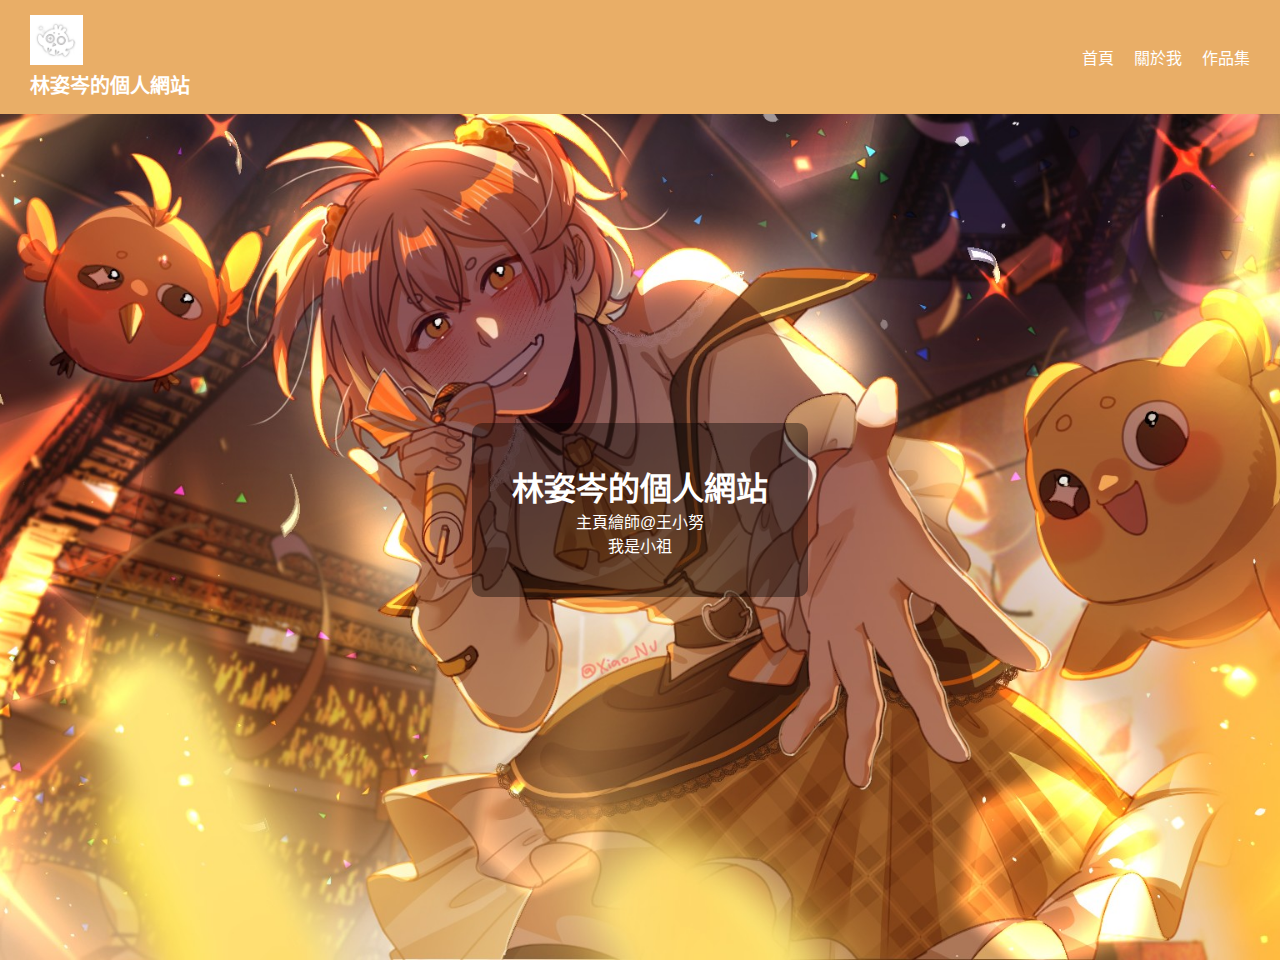
<file: index.html>
<!DOCTYPE html>
<html>
  <head>
    <link rel="stylesheet" href="style.css">
    <title>林姿岑的個人網站</title>
    <html lang="zh-TW">
<head>
    <meta charset="UTF-8">
    <title>我的個人網頁</title>
    <link rel="stylesheet" href="style.css">
</head>
<body>

    <!-- 頂端選項欄 -->
    <nav class="navbar">
   <div class="logo">
    <div class="logo">
    <a href="#home">
        <img src="images/logo.png" height="50px" alt="回首頁">
    </a>
</div>
    <div class="logo">林姿岑的個人網站</div>
</div>
        <ul class="nav-links">
            <li><a href="index.html">首頁</a></li>
            <li><a href="about.html">關於我</a></li>
            <li><a href="works.html">作品集</a></li>
        </ul>
    </nav>
    <!-- 主頁圖 -->
<section id="home" class="hero">
    <div class="hero-content">
        <h1>林姿岑的個人網站</h1>
        <a href="https://www.facebook.com/wang.xiao.zhu.627749">主頁繪師@王小努</a>
        <p>我是小祖</p>
    </div>
</section>



</body>
  </head>  
</html>
</file>
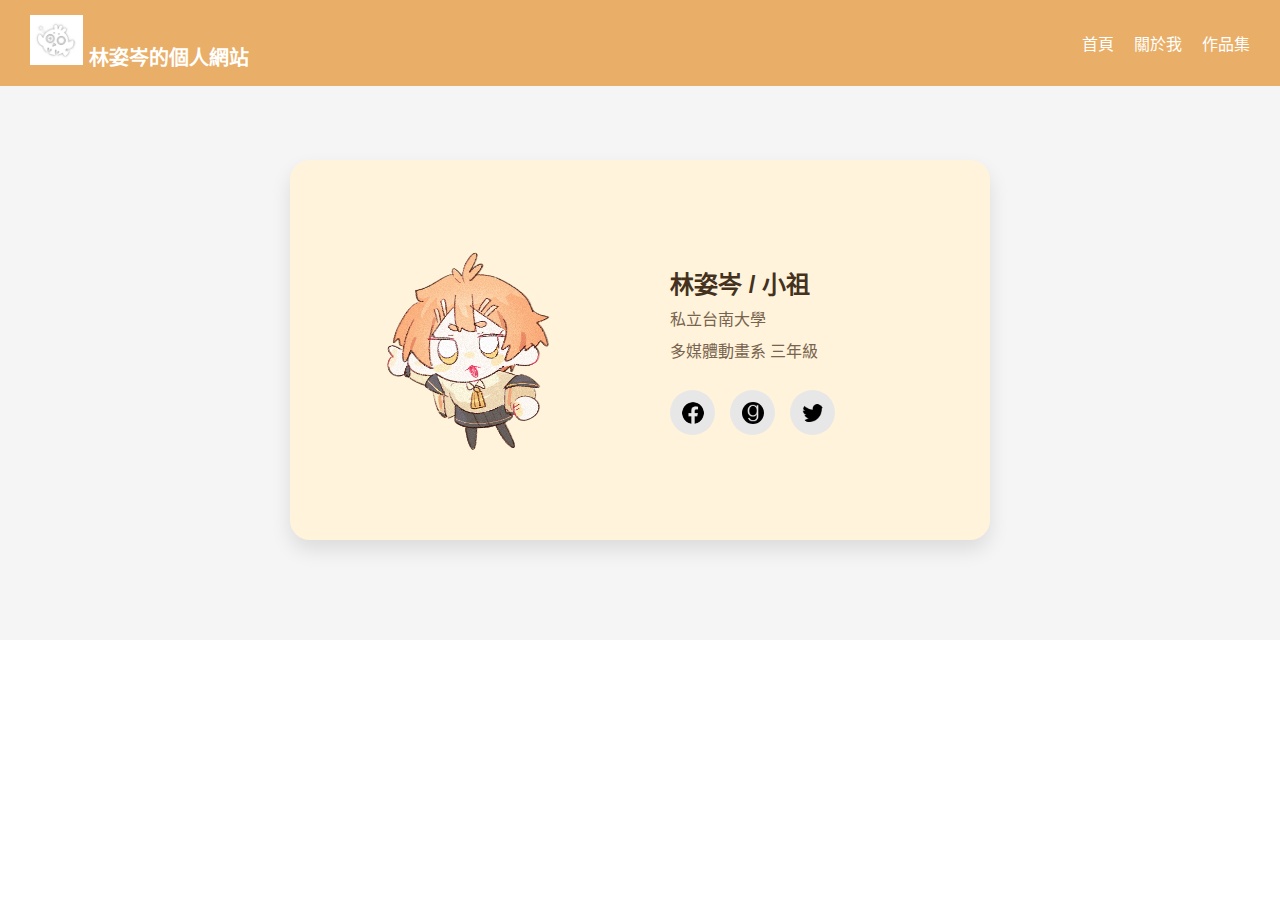
<file: about.html>
<!DOCTYPE html>
<html lang="zh-TW">
<head>
    <meta charset="UTF-8">
    <title>關於我｜林姿岑</title>
    <link rel="stylesheet" href="style.css">
</head>

<body>

<!-- 頂端選項欄 -->
<nav class="navbar">
    <div class="logo">
        <a href="index.html">
            <img src="images/logo.png" height="50" alt="回首頁">
        </a>
        <span>林姿岑的個人網站</span>
    </div>

    <ul class="nav-links">
        <li><a href="index.html">首頁</a></li>
        <li><a href="about.html">關於我</a></li>
        <li><a href="works.html">作品集</a></li>
    </ul>
</nav>

<!-- 關於我 -->
<section id="about" class="about">
    <div class="card">
        <img src="images/profile.png" alt="頭像">

        <div class="info">
            <h2>林姿岑 / 小祖</h2>
            <p>私立台南大學</p>
            <p>多媒體動畫系 三年級</p>

            <div class="contact-links">
                <a href="https://youtu.be/RhqhuWZkGEA?si=fF7OL9JEco_xlfuB" target="_blank" class="contact-icon">
                    <img src="images/facebook (2).png" alt="facebook">
                </a>

                <a href="mailto:d12370351@gm.tut.edu.tw" class="contact-icon">
                    <img src="images/goodreads.png" alt="Email">
                </a>

                <a href="https://youtu.be/C1K4AyvjUbA?si=ZvzMKAkoQ2K0kF9Y" target="_blank" class="contact-icon">
                    <img src="images/twitter.png" alt="twitter">
                </a>
            </div>
        </div>
    </div>
</section>

</body>
</html>
</file>
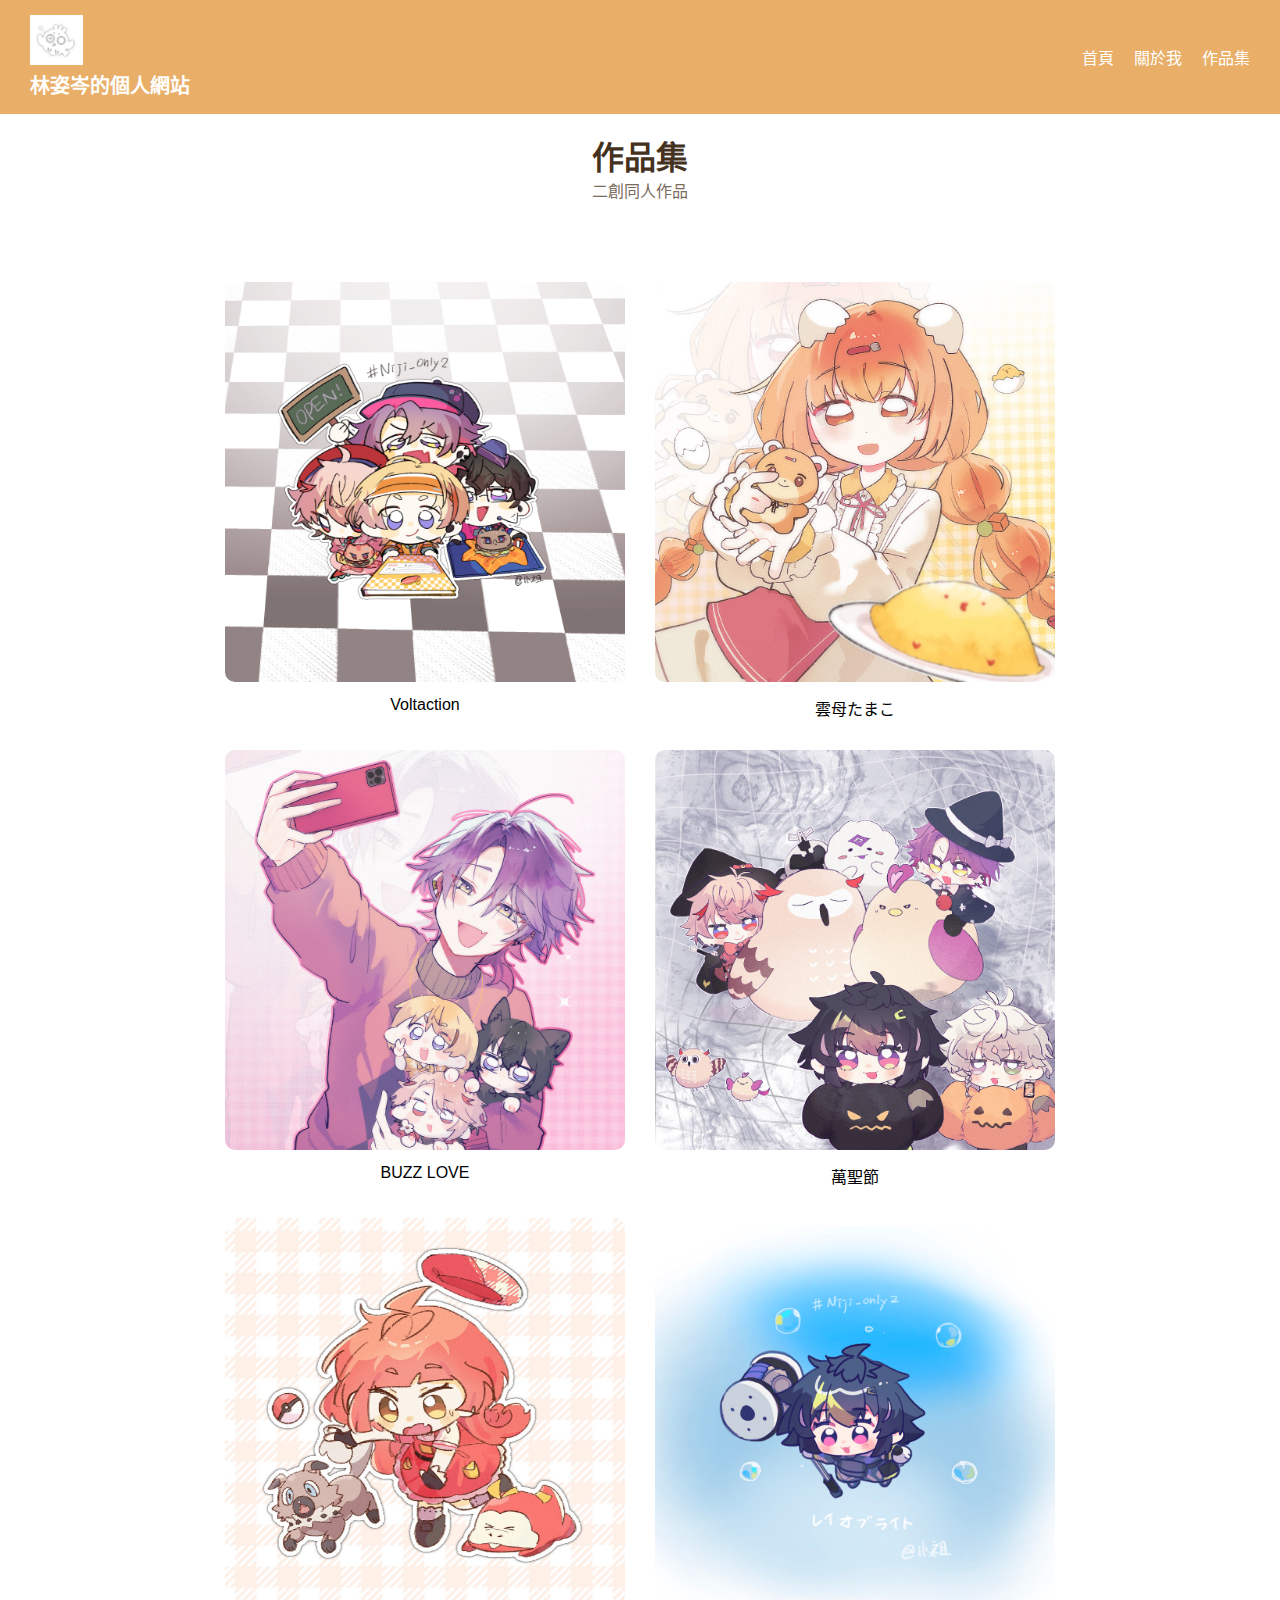
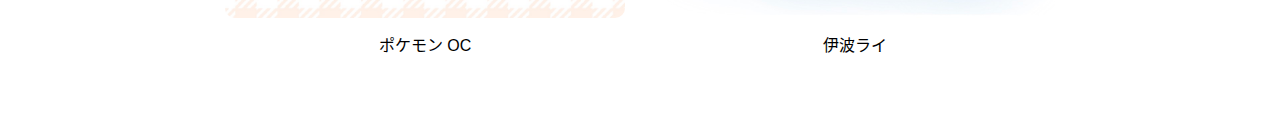
<file: works.html>
<!DOCTYPE html>
<html lang="zh-TW">
<head>
    <meta charset="UTF-8">
    <title>林姿岑的個人網站</title>
    <link rel="stylesheet" href="style.css">
</head>

<body>

    <!-- 頂端選項欄 -->
    <nav class="navbar">
        <div class="logo">
            <a href="index.html">
                <img src="images/logo.png" height="50" alt="回首頁">
            </a>
            <p>林姿岑的個人網站</p>
        </div>

        <ul class="nav-links">
            <li><a href="index.html">首頁</a></li>
            <li><a href="about.html">關於我</a></li>
            <li><a href="works.html">作品集</a></li>
        </ul>
    </nav>

    <!-- 主內容 -->
<body>
    <br>
        <br>
        <br>
        <br>
        <h1 style="text-align: center; color: #44311e;">作品集</h1>
        <p style="text-align: center; color: #7b6c5c;">二創同人作品</p>
    </main>
    <section class="works">
   
    <div class="works-list">
        <div class="work-card">
            <img src="images/work1.png">
            <p>Voltaction</p>
        </div>

        <div class="work-card">
            <img src="images/work2.png">
            <p>雲母たまこ</p>
        </div>

        <div class="work-card">
            <img src="images/work3.png">
            <p>BUZZ LOVE</p>
        </div>

        <div class="work-card">
            <img src="images/work4.png">
            <p>萬聖節</p>
        </div>

        <div class="work-card">
            <img src="images/work5.png">
            <p>ポケモン OC</p>
        </div>

        <div class="work-card">
            <img src="images/work6.png">
            <p>伊波ライ</p>
        </div>
    </div>
</section>

</body>
</html>

</html>
</file>
<file: style.css>
body {
    padding-top: 60px;
}


/* 基本重置 */
* {
    margin: 0;
    padding: 0;
    box-sizing: border-box;
    font-family: Arial, sans-serif;
}

/* 導覽列 */
.navbar {
    display: flex;
    justify-content: space-between;
    align-items: center;
    background-color: #e9ae67;
    padding: 15px 30px;
    position: fixed;
top: 0;
width: 100%;
}

/* 左邊標題 */
.logo {
    color: white;
    font-size: 20px;
    font-weight: bold;
}

/* 右邊選項 */
.nav-links {
    list-style: none;
    display: flex;
}

/* 每個選項 */
.nav-links li {
    margin-left: 20px;
}

/* 連結樣式 */
.nav-links a {
    color: white;
    text-decoration: none;
    font-size: 16px;
}

/* 滑鼠移過去效果 */
.nav-links a:hover {
    color: #ffce39;
}

/*banner*/
.hero {
    height: 100vh;
    background-image: url("../images/hero.jpg");
    background-size: cover;
    background-position: center;
    display: flex;
    align-items: center;
    justify-content: center;
    color: white;
    text-align: center;
}

/* 文字區塊 */
.hero-content {
    background: rgba(0, 0, 0, 0.4); /* 半透明遮罩 */
    padding: 40px;
    border-radius: 10px;
}
a:link {
  color: rgb(255, 255, 255);
  text-decoration: none; /* 移除底線 */
}

a:visited {
  color: rgb(255, 255, 255);
  text-decoration: none;
}

a:hover {
  color: rgb(255, 160, 43);
  text-decoration: underline; /* 滑鼠移上時出現底線 */
}

a:active {
  color: yellow;
  text-decoration: underline; /* 點擊瞬間 */
}

/*名片*/

.about {
    display: flex;
    justify-content: center;
    padding: 100px 0;
    background: #f5f5f5;
}

.card {
    background: rgb(255, 244, 219);
     padding: 40px 50px;
    border-radius: 20px;
    box-shadow: 0 10px 20px rgba(0,0,0,0.1);
     width: 700px;
    

   display: flex;          /* 整體橫排 */
    align-items: center;
    gap: 30px;
}
    

.card img {
    width: 300px;
    height: 300px;
    border-radius: 50%;
    object-fit: cover;
}
.info {
    display: flex;
    flex-direction: column; /* 文字直排 */
    justify-content: center;
}

.info h2 {
    margin-bottom: 6px;
    color: #44311e;
}

.info p {
    margin-bottom: 8px;
    color: #78634f;
}

/*聯絡圖示*/
.contact-links {
    display: flex;
    gap: 15px;
    margin-top: 20px;
}

.contact-icon {
    width: 45px;
    height: 45px;
    background: #e7e7e7;
    border-radius: 50%;        /* 圓形 */
    display: flex;
    align-items: center;
    justify-content: center;
    transition: 0.3s;
}

.contact-icon img {
    width: 22px;
    height: 22px;
}

.contact-icon:hover {
    background: #ffc53e;
    transform: translateY(-3px);
}

/*作品集*/
.works {
    padding: 80px 40px;
    background: #fff;
    text-align: center;
}

.works-list {
    display: flex;
    flex-wrap: wrap;
    justify-content: center;
    gap: 30px;
}

.work-card {
    width: 45%;              /* 兩欄 */
    max-width: 400px;
}

.work-card img {
    width: 100%;
    aspect-ratio: 1 / 1;   /*  正方形 */
    object-fit: cover;     /* 不變形、裁切 */
    border-radius: 10px;
}

.work-card p {
    margin-top: 10px;
}

@media screen and (max-width: 800px) {
    .work-card {
        width: 100%;       
    }
}
@media screen and (max-width: 1000px) {
    .work-card {
        width: 45%;
    }
}
</file>
